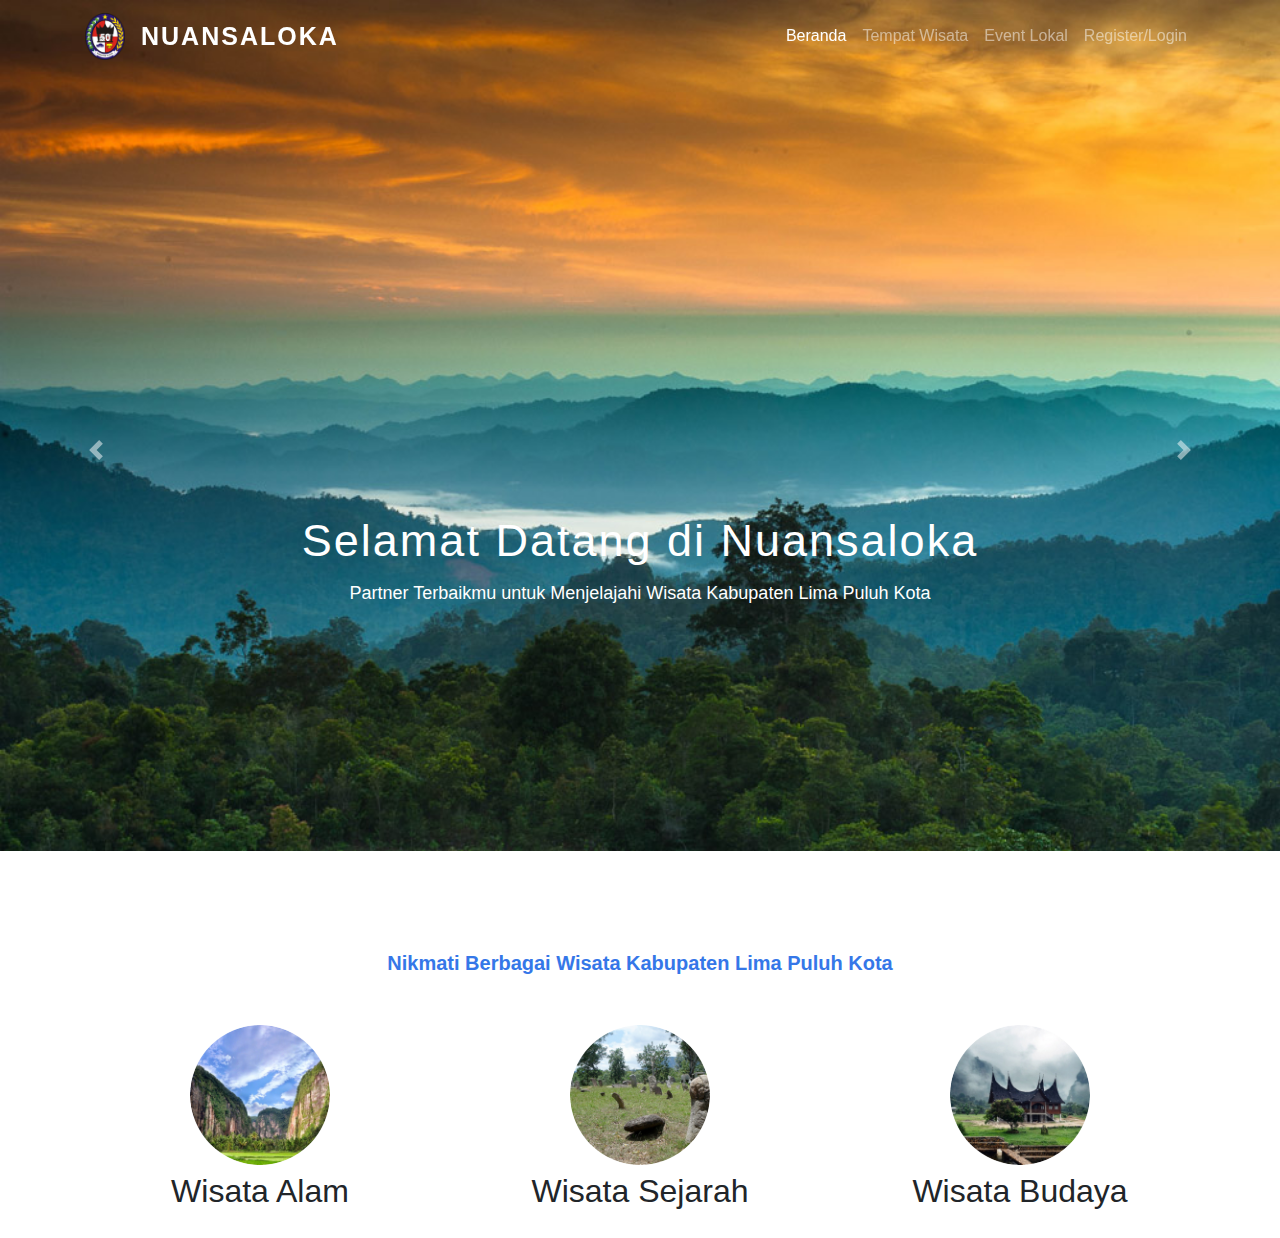
<file: Web/index.html>
<!DOCTYPE html>
<html lang="en">
  <head>
    <meta charset="utf-8">
    <meta http-equiv="X-UA-Compatible" content="IE=edge">
    <meta name="viewport" content="width=device-width, initial-scale=1">
    <link rel="icon" href="assets/img/50kota.png">
    <title>Nuansaloka | Kab. Lima Puluh Kota</title>

    <!-- Bootstrap -->
    <link href="assets/bootstrap/css/bootstrap.min.css" rel="stylesheet">
    <!-- CSS -->
    <link href="assets/styleindex.css" rel="stylesheet">
  </head>
    
  <body>
     <!-- navigasi -->
    <nav class="navbar navbar-expand-lg navbar-light fixed-top navbar navbar-dark">
        <div class="container">
            <a class="navbar-brand">
              <img src="assets/img/50kota.png" alt="Logo" style="width:40px;">
            </a>
            <a class="navbar-brand">NUANSALOKA</a>
            <button class="navbar-toggler" type="button" data-toggle="collapse" data-target="#navbarSupportedContent" aria-controls="navbarSupportedContent" aria-expanded="false" aria-label="Toggle navigation">
            <span class="navbar-toggler-icon"></span>
            </button>

            <div class="collapse navbar-collapse" id="navbarSupportedContent">
            <ul class="navbar-nav ml-auto">
                <li class="nav-item active">
                <a class="nav-link" href="index.html">Beranda</a>
                </li>
                <li class="nav-item">
                <a class="nav-link" href="page_tempatwisata.html">Tempat Wisata</a>
                </li>
                <li class="nav-item ">
                <a class="nav-link" href="page_eventlokal.html">Event Lokal</a>
                </li>
                <li class="nav-item">
                <a class="nav-link" href="login.html">Register/Login</a>
                </li>
            </ul>
            </div>
        </div>
    </nav>
    <!-- slider -->
    <div id="carouselExampleIndicators" class="carousel slide" data-ride="carousel">
        <ol class="carousel-indicators">
            <li data-target="#carouselExampleIndicators" data-slide-to="0" class="active"></li>
            <li data-target="#carouselExampleIndicators" data-slide-to="1"></li>
            <li data-target="#carouselExampleIndicators" data-slide-to="2"></li>
        </ol>
        <div class="carousel-inner">
            <div class="carousel-item active">
            <img class="d-block w-100" src="assets/img/s1.jpg" alt="First slide">
            <div class="carousel-caption d-none d-md-block">
                <h5>Selamat Datang di Nuansaloka</h5>
                <p>Partner Terbaikmu untuk Menjelajahi Wisata Kabupaten Lima Puluh Kota</p>
            </div>
            </div>
            <div class="carousel-item">
            <img class="d-block w-100" src="assets/img/s2.png" alt="Second slide">
            <div class="carousel-caption d-none d-md-block">
                <h5>Selamat Datang di Nuansaloka</h5>
                <p>Partner Terbaikmu untuk Menjelajahi Wisata Kabupaten Lima Puluh Kota</p>
            </div>
            </div>
            <div class="carousel-item">
            <img class="d-block w-100" src="assets/img/s3.png" alt="Third slide">
            <div class="carousel-caption d-none d-md-block">
                <h5>Selamat Datang di Nuansaloka</h5>
                <p>Partner Terbaikmu untuk Menjelajahi Wisata Kabupaten Lima Puluh Kota</p>
            </div>
            </div>
        </div>
        <a class="carousel-control-prev" href="#carouselExampleIndicators" role="button" data-slide="prev">
            <span class="carousel-control-prev-icon" aria-hidden="true"></span>
            <span class="sr-only">Previous</span>
        </a>
        <a class="carousel-control-next" href="#carouselExampleIndicators" role="button" data-slide="next">
            <span class="carousel-control-next-icon" aria-hidden="true"></span>
            <span class="sr-only">Next</span>
        </a>
    </div>
    <!-- kategori wisata -->
    <div class="container kategori mt-5">
      <div class="row">
        <div class="col-lg-12">
          <div class="text-center">
            <p style="font-weight: bold; color: #3577E8; font-size: 20px; margin-bottom: 40px;">
              Nikmati Berbagai Wisata Kabupaten Lima Puluh Kota
            </p>
          </div>
        </div>
        <div class="col-lg-12"></div>
        <div class="col-lg-4">
          <a class="btn btn-default" href="wisata_alam.html" role="button">
            <img class="rounded-circle" src="assets/img/k1.jpg" width="140" height="140">
          </a>
          <h2>Wisata Alam</h2>
        </div>
        <div class="col-lg-4">
          <a class="btn btn-default" href="wisata_sejarah.html" role="button">
            <img class="rounded-circle" src="assets/img/k2.png" width="140" height="140">
          </a>
          <h2>Wisata Sejarah</h2>
        </div>
        <div class="col-lg-4">
          <a class="btn btn-default" href="wisata_budaya.html" role="button">
            <img class="rounded-circle" src="assets/img/k3.jpg" width="140" height="140">
          </a>
          <h2>Wisata Budaya</h2>
        </div>
      </div>
    </div>

    <script src="assets/jquery/jquery.min.js"></script>
    <script src="assets/bootstrap/js/bootstrap.min.js"></script>
    <script src="assets/custom.js"></script>
  </body>
</html>
</file>
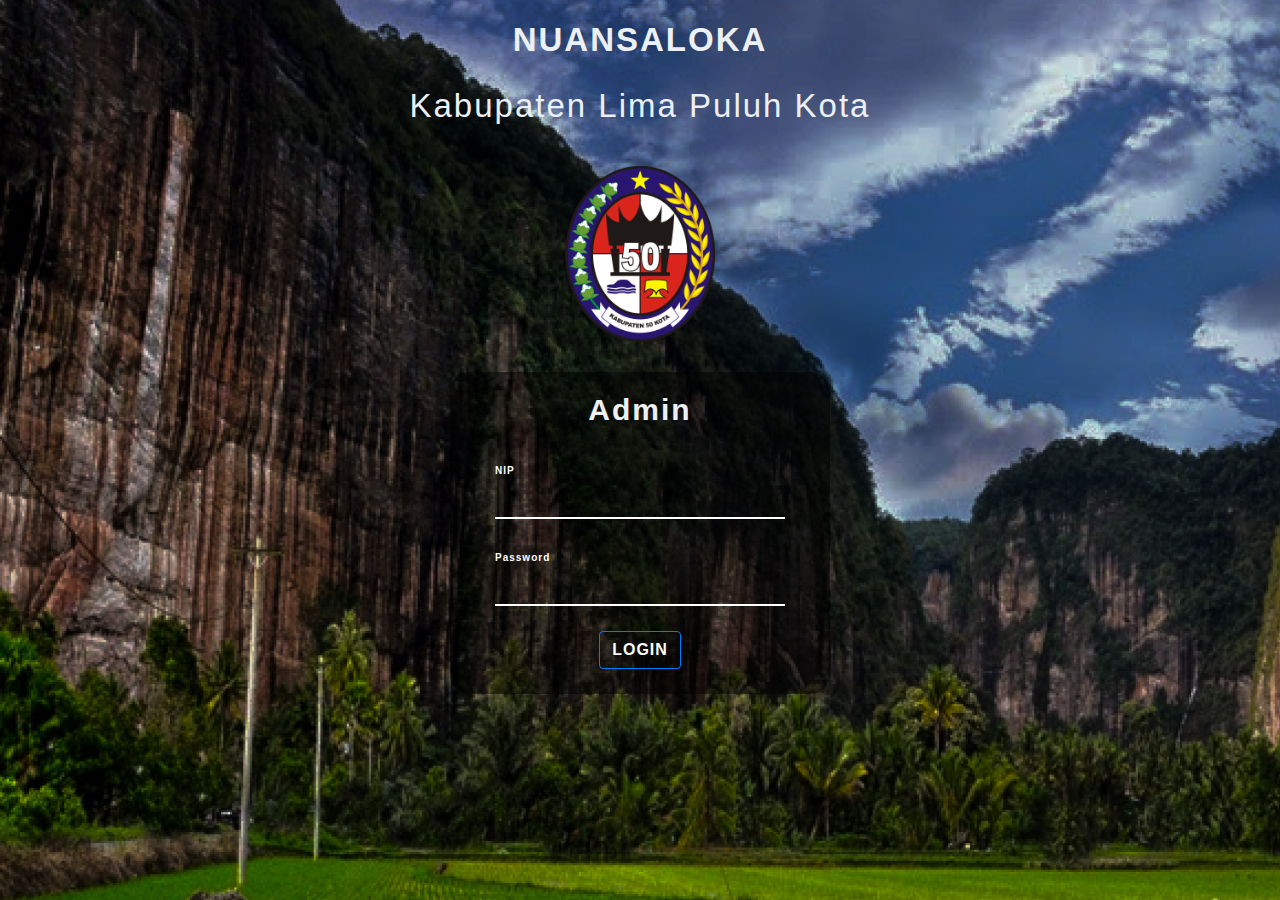
<file: Web/login-admin.html>
<!DOCTYPE html>
<html lang="en">
  <head>
    <meta charset="utf-8">
    <meta http-equiv="X-UA-Compatible" content="IE=edge">
    <meta name="viewport" content="width=device-width, initial-scale=1">
    <link rel="icon" href="assets/img/50kota.png">
    <title>Nuansaloka | Login Admin</title>

    <!-- Bootstrap -->
    <link href="assets/bootstrap/css/bootstrap.min.css" rel="stylesheet">
    <!-- CSS -->
    <link href="assets/styleloginadminpw.css" rel="stylesheet">

  </head>
  <body>
    <div class="container">
        <div class="row">
            <div class="col-lg-3"></div>
            <div class="col-md-12 judul">
                <p style="font-weight: bold;">NUANSALOKA</p>
                <p>Kabupaten Lima Puluh Kota</p>
            </div>
            <div class="col-md-4"></div>
            <div class="col-md-4 text-center">
                <img src="assets/img/50kota.png" alt="logo" class="center" width="150">
            </div>
            <div class="col-md-4"></div>
            <div class="col-md-4"></div>
            <div class="col-md-4 login-box">
                <div class="col-lg-12 login-title">
                    Admin
                </div>

                <div class="col-lg-12 login-form">
                    <div class="col-lg-12 login-form">
                        <form>
                            <div class="form-group">
                                <label class="form-control-label">NIP</label>
                                <input type="text" class="form-control">
                            </div>
                            <div class="form-group">
                                <label class="form-control-label">Password</label>
                                <input type="password" class="form-control" i>
                            </div>

                            <div class="col-lg-12 loginbttm">
                                <div class="col-lg-12 login-btm login-button">
                                    <button type="submit" class="btn btn-outline-primary">LOGIN</button>
                                </div>
                            </div>
                        </form>
                    </div>
                </div>
                <div class="col-lg-3 col-md-2"></div>
            </div>
        </div>
    </div>

    <script src="assets/jquery/jquery.min.js"></script>
    <script src="assets/bootstrap/js/bootstrap.min.js"></script>
    <script src="assets/custom.js"></script>
  </body>
</html>
</file>
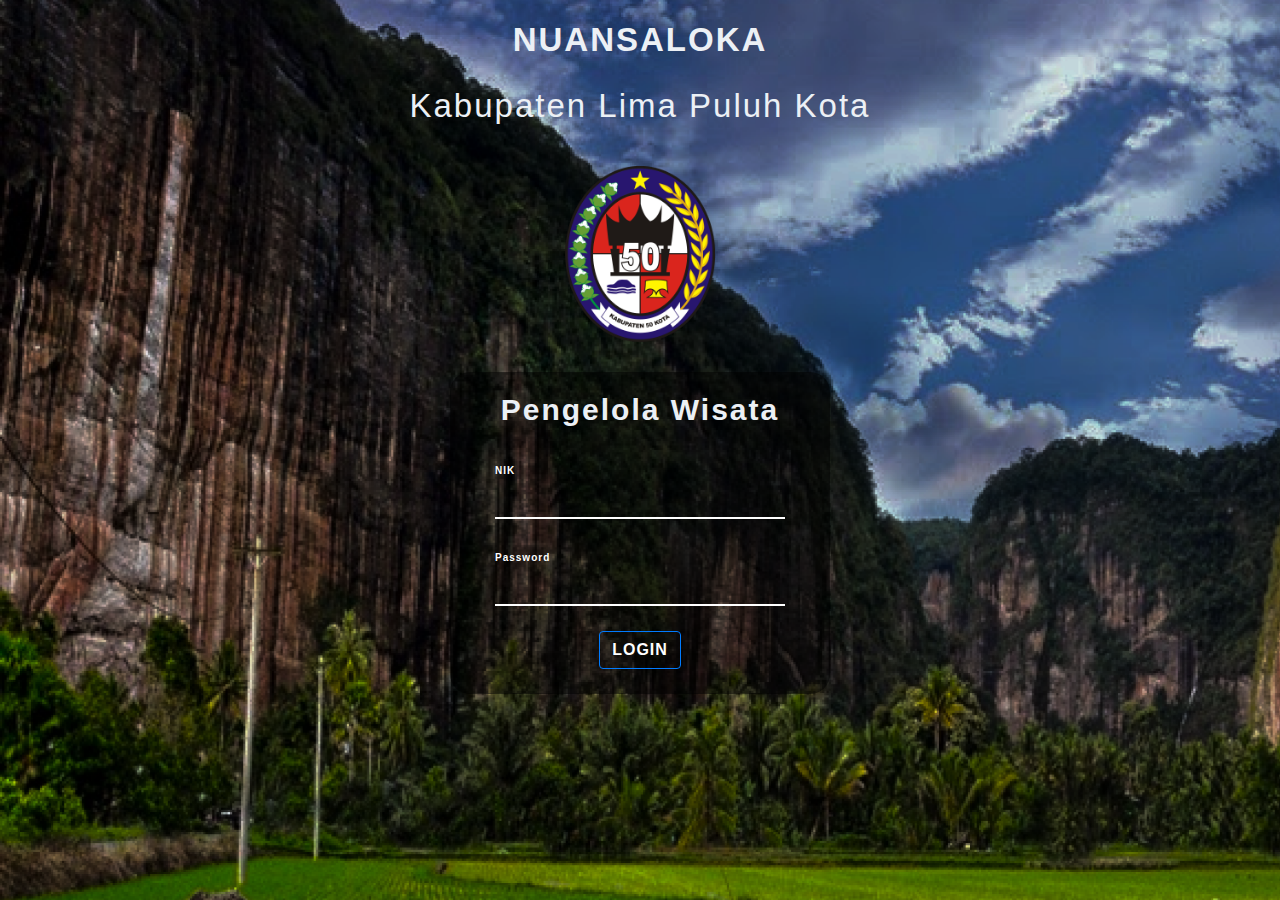
<file: Web/login-pengelola.html>
<!DOCTYPE html>
<html lang="en">
  <head>
    <meta charset="utf-8">
    <meta http-equiv="X-UA-Compatible" content="IE=edge">
    <meta name="viewport" content="width=device-width, initial-scale=1">
    <link rel="icon" href="assets/img/50kota.png">
    <title>Nuansaloka | Login Pengelola</title>

    <!-- Bootstrap -->
    <link href="assets/bootstrap/css/bootstrap.min.css" rel="stylesheet">
    <!-- CSS -->
    <link href="assets/styleloginadminpw.css" rel="stylesheet">

  </head>
  <body>
    <div class="container">
        <div class="row">
            <div class="col-lg-3"></div>
            <div class="col-md-12 judul">
                <p style="font-weight: bold;">NUANSALOKA</p>
                <p>Kabupaten Lima Puluh Kota</p>
            </div>
            <div class="col-md-4"></div>
            <div class="col-md-4 text-center">
                <img src="assets/img/50kota.png" alt="logo" class="center" width="150">
            </div>
            <div class="col-md-4"></div>
            <div class="col-md-4"></div>
            <div class="col-md-4 login-box">
                <div class="col-lg-12 login-title">
                    Pengelola Wisata
                </div>

                <div class="col-lg-12 login-form">
                    <div class="col-lg-12 login-form">
                        <form>
                            <div class="form-group">
                                <label class="form-control-label">NIK</label>
                                <input type="text" class="form-control">
                            </div>
                            <div class="form-group">
                                <label class="form-control-label">Password</label>
                                <input type="password" class="form-control" i>
                            </div>

                            <div class="col-lg-12 loginbttm">
                                <div class="col-lg-12 login-btm login-button">
                                    <button type="submit" class="btn btn-outline-primary">LOGIN</button>
                                </div>
                            </div>
                        </form>
                    </div>
                </div>
                <div class="col-lg-3 col-md-2"></div>
            </div>
        </div>
    </div>

    <script src="assets/jquery/jquery.min.js"></script>
    <script src="assets/bootstrap/js/bootstrap.min.js"></script>
    <script src="assets/custom.js"></script>
  </body>
</html>
</file>
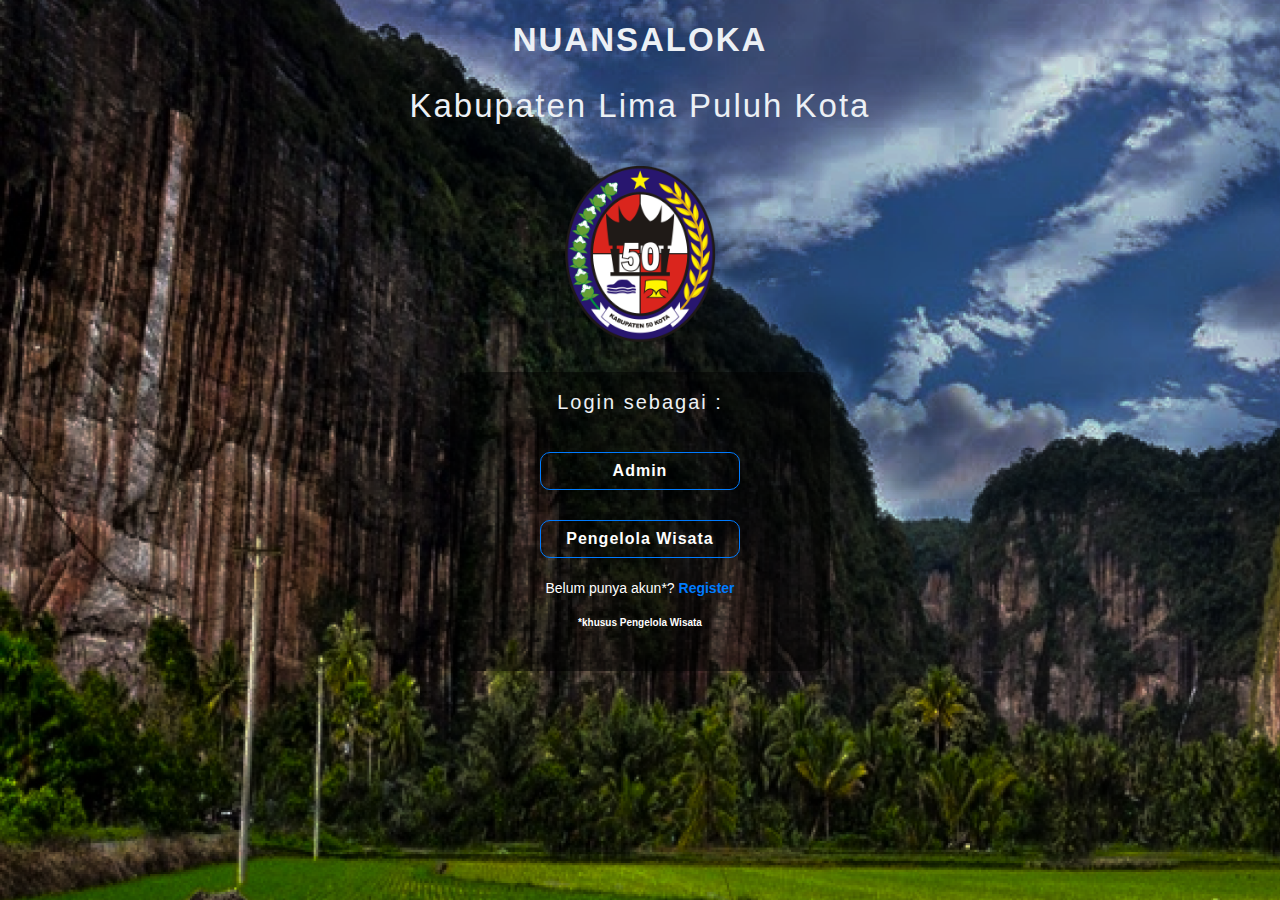
<file: Web/login.html>
<!DOCTYPE html>
<html lang="en">
  <head>
    <meta charset="utf-8">
    <meta http-equiv="X-UA-Compatible" content="IE=edge">
    <meta name="viewport" content="width=device-width, initial-scale=1">
    <link rel="icon" href="assets/img/50kota.png">
    <title>Nuansaloka | Login/Register</title>

    <!-- Bootstrap -->
    <link href="assets/bootstrap/css/bootstrap.min.css" rel="stylesheet">
    <!-- CSS -->
    <link href="assets/stylelogin.css" rel="stylesheet">

    </head>
    <body>
        <div class="container">
            <div class="row">
                <div class="col-lg-3"></div>
                <div class="col-lg-12 judul">
                    <p style="font-weight: bold;">NUANSALOKA</p>
                    <p>Kabupaten Lima Puluh Kota</p>
                </div>
                <div class="col-lg-4"></div>
                <div class="col-lg-4 text-center">
                    <img src="assets/img/50kota.png" alt="logo" class="center" width="150">
                </div>
                <div class="col-lg-4"></div>
                <div class="col-lg-4"></div>
                <div class="col-lg-4 login-box">
                    <div class="col-lg-12 login-title">
                        Login sebagai :
                    </div>

                    <div class="col-lg-12 login-form">
                        <div class="col-lg-12 login-form">
                            <form action="login-admin.html">
                                <div class="col-lg-12 loginbttm">
                                    <div class="col-lg-12 login-btm login-button">
                                        <button style="width: 200px;" type="submit" class="btn btn-outline-primary">Admin</button>
                                    </div>
                            </form>
                            <form action="login-pengelola.html">
                                    <div class="col-lg-12 login-btm login-button">
                                        <button style="width: 200px;" type="submit" class="btn btn-outline-primary">Pengelola Wisata</button>
                                    </div>
                                </div>
                            </form>
                            <p>
                                <p style="color:white; text-align:center; font-size: 14px;">Belum punya akun*? 
                                    <a href="register.html" style="text-decoration:none;"><b>Register</b></a>
                                </p>
                                <p style="color:white; text-align:center; font-size: 10px;"k><b>*khusus Pengelola Wisata</b></p>
                            </p>
                        </div>
                    </div>
                </div>
            </div>
        </div>

        <script src="assets/jquery/jquery.min.js"></script>
        <script src="assets/bootstrap/js/bootstrap.min.js"></script>
        <script src="assets/custom.js"></script>
    </body>
</html>
</file>
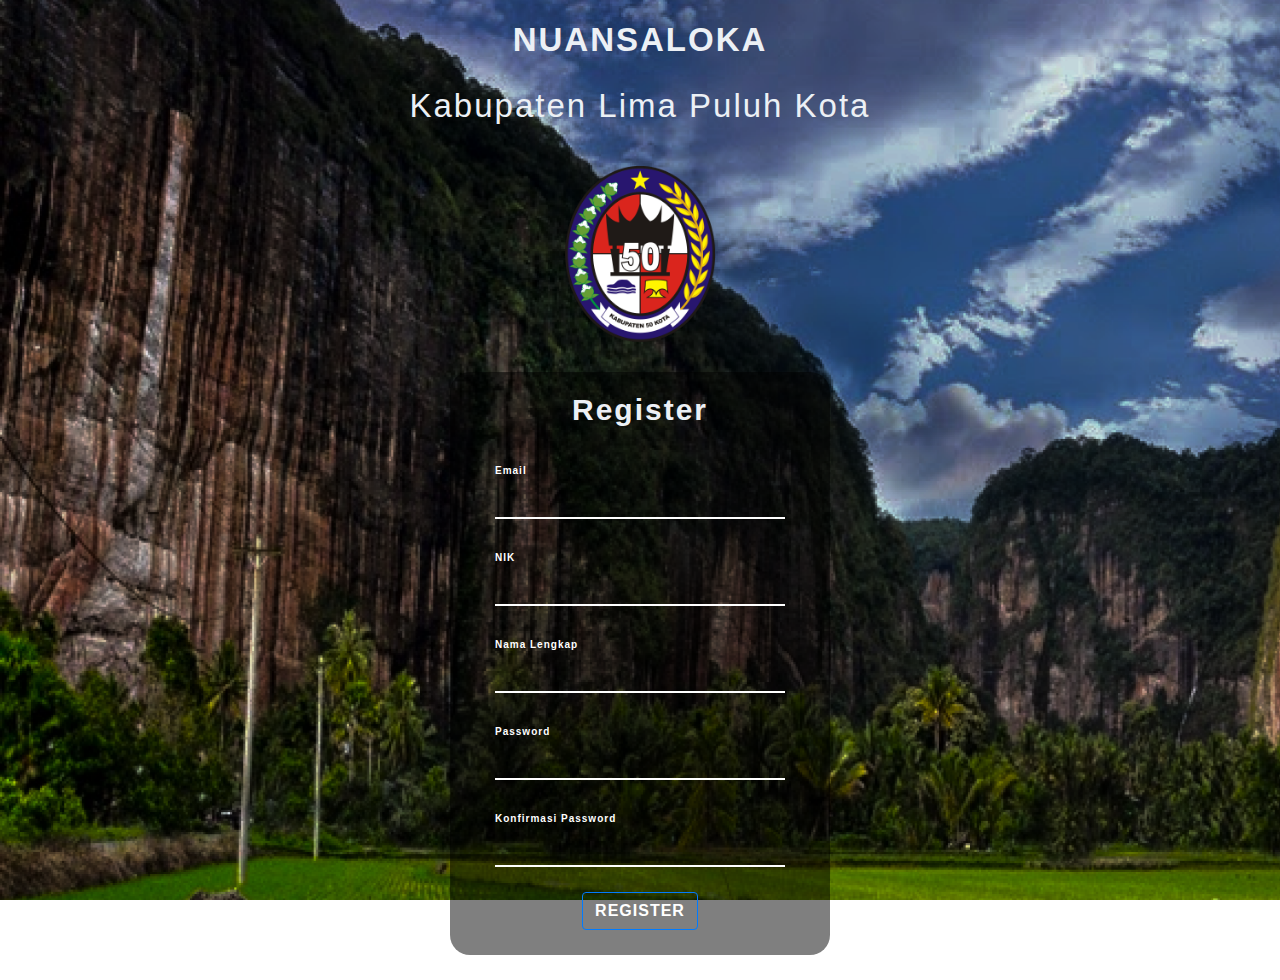
<file: Web/register.html>
<!DOCTYPE html>
<html lang="en">
  <head>
    <meta charset="utf-8">
    <meta http-equiv="X-UA-Compatible" content="IE=edge">
    <meta name="viewport" content="width=device-width, initial-scale=1">
    <link rel="icon" href="assets/img/50kota.png">
    <title>Nuansaloka | Register</title>

    <link href="assets/bootstrap/css/bootstrap.min.css" rel="stylesheet">
    <link href="assets/styleloginadminpw.css" rel="stylesheet">

  </head>
  <body>
    <div class="container">
        <div class="row">
            <div class="col-lg-3"></div>
            <div class="col-md-12 judul">
                <p style="font-weight: bold;">NUANSALOKA</p>
                <p>Kabupaten Lima Puluh Kota</p>
            </div>
            <div class="col-md-4"></div>
            <div class="col-md-4 text-center">
                <img src="assets/img/50kota.png" alt="logo" class="center" width="150">
            </div>
            <div class="col-md-4"></div>
            <div class="col-md-4"></div>
            <div class="col-md-4 login-box">
                <div class="col-lg-12 login-title">
                    Register
                </div>

                <div class="col-lg-12 login-form">
                    <div class="col-lg-12 login-form">
                        <form action="login-pengelola.html">
                            <div class="form-group">
                                <label class="form-control-label">Email</label>
                                <input type="text" class="form-control">
                            </div>
                            <div class="form-group">
                                <label class="form-control-label">NIK</label>
                                <input type="text" class="form-control">
                            </div>
                            <div class="form-group">
                                <label class="form-control-label">Nama Lengkap</label>
                                <input type="text" class="form-control">
                            </div>
                            <div class="form-group">
                                <label class="form-control-label">Password</label>
                                <input type="password" class="form-control" i>
                            </div>
                            <div class="form-group">
                                <label class="form-control-label">Konfirmasi Password</label>
                                <input type="password" class="form-control" i>
                            </div>

                            <div class="col-lg-12 loginbttm">
                                <div class="col-lg-12 login-btm login-button">
                                    <button href="login-pengelola.html" type="submit" class="btn btn-outline-primary">REGISTER</button>
                                </div>
                            </div>
                        </form>
                    </div>
                </div>
                <div class="col-lg-3 col-md-2"></div>
            </div>
        </div>
    </div>

    <script src="assets/jquery/jquery.min.js"></script>
    <script src="assets/bootstrap/js/bootstrap.min.js"></script>
    <script src="assets/custom.js"></script>
  </body>
</html>
</file>
<file: Web/assets/styleindex.css>
.carousel-item {
  height: 100vh;
  min-height: 300px;
  background: no-repeat center center scroll;
  -webkit-background-size: cover;
  -moz-background-size: cover;
  -o-background-size: cover;
  background-size: cover;
}
.carousel-caption {
  bottom: 270px;
}

.carousel-caption h5 {
  font-size: 45px;
  /*text-transform: uppercase;*/
  letter-spacing: 2px;
  margin-top: 25px;
}

.carousel-caption p {
  width: 75%;
  margin: auto;
  font-size: 18px;
  line-height: 1.9;
}

.navbar-light .navbar-brand {
  color: #fff;
  font-size: 25px;
  text-transform: uppercase;
  font-weight: bold;
  letter-spacing: 2px;
}
  
.navbar-toggler {
  background: #fff;
}

.navbar-nav {
  text-align: center;
}

.nav-link {
  padding: .2rem 1rem;
}

.nav-link.active,.nav-link:focus{
  color: #fff;
}

.navbar-toggler {
  padding: 1px 5px;
  font-size: 18px;
  line-height: 0.3;
}

.navbar-light .navbar-nav .nav-link:focus, .navbar-light .navbar-nav .nav-link:hover {
  color: #fff;
}


/* 3 kategori */
.kategori .col-lg-4 {
  margin-bottom: 20px;
  text-align: center;
}
.kategori h2 {
  font-weight: 400;
}
.kategori .col-lg-4 p {
  margin-right: 10px;
  margin-left: 10px;
}
</file>
<file: Web/assets/styleloginadminpw.css>
body {
    background: url('../assets/img/bglogin.png');
    background-repeat: no-repeat;
    background-attachment: fixed;
    background-size: cover;
    font-family: 'Roboto', sans-serif;
}

.judul{
    margin-top: 10px;
    text-align: center;
    font-size: 33px;
    letter-spacing: 2px;
    margin-top: 15px;
    color: #ECF0F5;
    padding-bottom: 20px;
}

.login-box {
    margin-top: 30px;
    height: auto;
    border-radius: 20px;
    background: rgba(0, 0, 0, 0.50);
    text-align: center;
    padding-bottom: 25px;
    margin-bottom: 25px;
}

.login-title {
    margin-top: 15px;
    text-align: center;
    font-size: 30px;
    letter-spacing: 2px;
    margin-top: 15px;
    font-weight: bold;
    color: #ECF0F5;
}

.login-form {
    margin-top: 25px;
    text-align: left;
}

input[type=text] {
    background-color: rgba(0, 0, 0, 0);;
    border: none;
    border-bottom: 2px solid #ffffff;
    border-top: 0px;
    border-radius: 0px;
    font-weight: bold;
    outline: 0;
    margin-bottom: 20px;
    padding-left: 0px;
    color: #ffffff;
}

input[type=password] {
    background-color: rgba(0, 0, 0, 0);;
    border: none;
    border-bottom: 2px solid #ffffff;
    border-top: 0px;
    border-radius: 0px;
    font-weight: bold;
    outline: 0;
    padding-left: 0px;
    margin-bottom: 20px;
    color: #ffffff;
}

.form-group {
    margin-bottom: 25px;
    outline: 0px;
}

.form-control:focus {
    border-color: inherit;
    -webkit-box-shadow: none;
    box-shadow: none;
    border-bottom: 2px solid #ffffff;
    outline: 0;
    background-color:rgba(0, 0, 0, 0);;
    color: #ffffff;
}

input:focus {
    outline: none;
    box-shadow: 0 0 0;
}

label {
    margin-bottom: 0px;
}

.form-control-label {
    font-size: 10px;
    color: #ffffff;
    font-weight: bold;
    letter-spacing: 1px;
}

.btn-outline-primary {
    color: #ffffff;
    border-radius: 4px;
    font-weight: bold;
    letter-spacing: 1px;
    text-align:center;
}

.btn-outline-primary:hover {
    background-color: #3577E8;
    right: 0px;
}

.login-btm {
    float: left;
    padding-bottom: 0px;
}

.login-button {
    text-align: center;
    padding-top: 0px;
}

.login-text {
    text-align: center;
    padding-left: 0px;
    color: #A2A4A4;
}

.loginbttm {
    padding: 0px;
}
</file>
<file: Web/assets/stylelogin.css>
body {
    background: url('../assets/img/bglogin.png');
    background-repeat: no-repeat;
    background-attachment: fixed;
    background-size: cover;
    font-family: 'Roboto', sans-serif;
}

.judul{
    margin-top: 10px;
    text-align: center;
    font-size: 33px;
    letter-spacing: 2px;
    margin-top: 15px;
    color: #ECF0F5;
    padding-bottom: 20px;
}

.login-box {
    margin-top: 30px;
    height: auto;
    border-radius: 20px;
    background: rgba(0, 0, 0, 0.50);
    text-align: center;
    padding-bottom: 25px;
    margin-bottom: 25px;
}

.login-title {
    margin-top: 15px;
    text-align: center;
    font-size: 20px;
    letter-spacing: 2px;
    color: #ECF0F5;
}

.login-reg {
    margin-top: 15px;
    text-align: center;
    font-size: 13px;
    letter-spacing: 2px;
    color: #ECF0F5;
}

.login-form {
    margin-top: 25px;
    text-align: left;
}

input[type=text] {
    background-color: rgba(0, 0, 0, 0);;
    border: none;
    border-bottom: 2px solid #ffffff;
    border-top: 0px;
    border-radius: 0px;
    font-weight: bold;
    outline: 0;
    margin-bottom: 20px;
    padding-left: 0px;
    color: #ffffff;
}

input[type=password] {
    background-color: rgba(0, 0, 0, 0);;
    border: none;
    border-bottom: 2px solid #ffffff;
    border-top: 0px;
    border-radius: 0px;
    font-weight: bold;
    outline: 0;
    padding-left: 0px;
    margin-bottom: 20px;
    color: #ffffff;
}

.form-group {
    margin-bottom: 25px;
    outline: 0px;
}

.form-control:focus {
    border-color: inherit;
    -webkit-box-shadow: none;
    box-shadow: none;
    border-bottom: 2px solid #ffffff;
    outline: 0;
    background-color:rgba(0, 0, 0, 0);;
    color: #ffffff;
}

input:focus {
    outline: none;
    box-shadow: 0 0 0;
}

label {
    margin-bottom: 0px;
}

.form-control-label {
    font-size: 10px;
    color: #ffffff;
    font-weight: bold;
    letter-spacing: 1px;
}

.btn-outline-primary {
    color: #ffffff;
    border-radius: 10px;
    font-weight: bold;
    letter-spacing: 1px;
    text-align:center;
}

.btn-outline-primary:hover {
    background-color: #3577E8;
    right: 0px;
}

.login-btm {
    float: left;
    padding-bottom: 0px;
}

.login-button {
    text-align: center;
    margin-top: 10px;
    margin-bottom: 20px;
}

.login-text {
    text-align: center;
    padding-left: 0px;
    color: #A2A4A4;
}

.loginbttm {
    padding: 0px;
}
</file>
